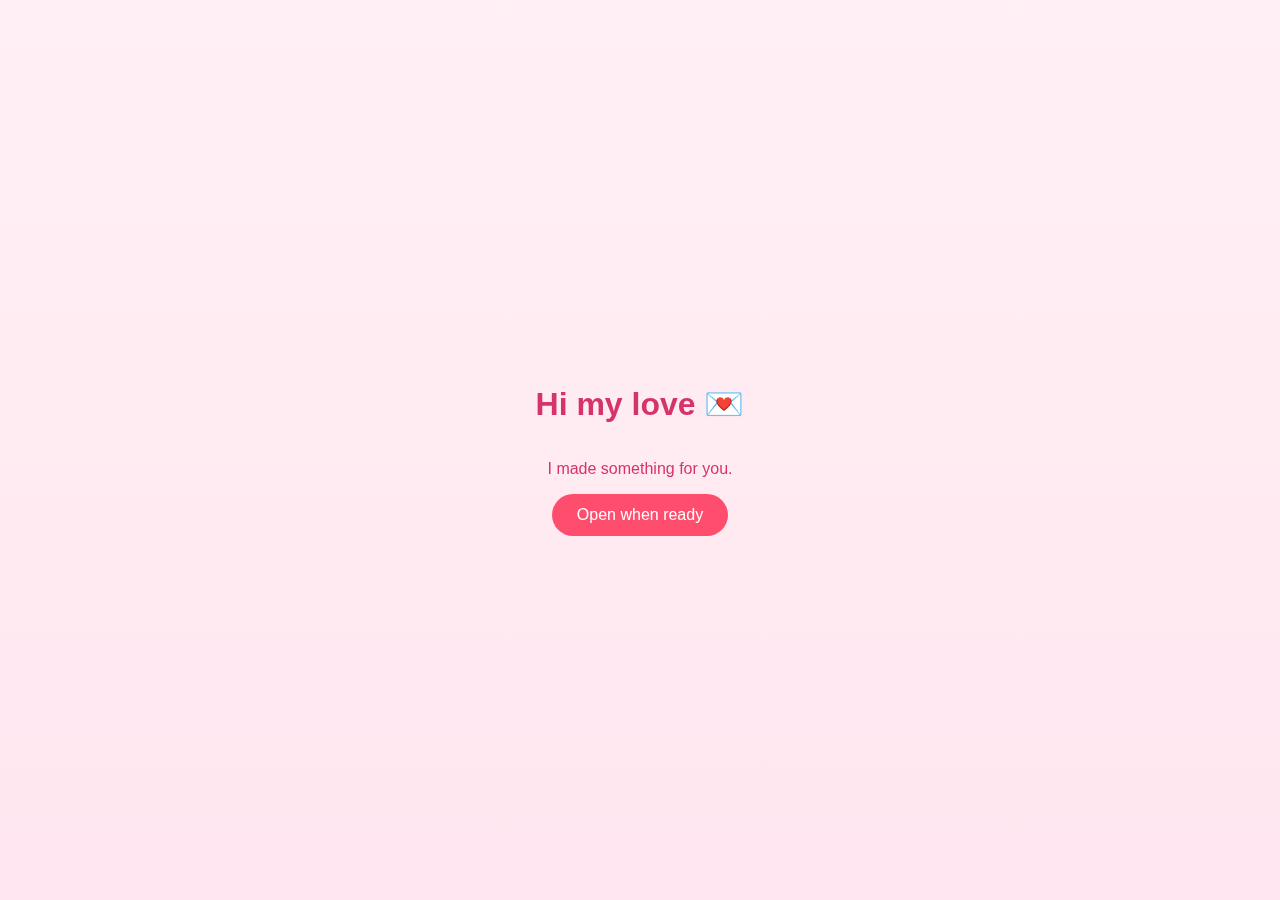
<file: index.html>
<!DOCTYPE html>
<html lang="en">
<head>
  <meta charset="UTF-8">
  <title>Our Little Universe</title>
  <link rel="stylesheet" href="styles.css?v=99999">


</head>

<body>
  <div class="hearts" aria-hidden="true"></div>
  <div id="intro" class="screen">
    <h1>Hi my love 💌</h1>
    <p>I made something for you.</p>
    <button id="openBtn">Open when ready</button>
  </div>

  <div id="main" class="screen hidden">
    <h1>Our Little Universe 💗</h1>
    <p>Chapter 1 — February 14</p>

<div class="cards">
  <a class="card" href="memo.html">🌸 Memories</a>
  <a class="card" href="letters.html">💌 Love Letters</a>
  <a class="card" href="hidden.html">🔒 Hidden Messages</a>
  <a class="card" href="daily.html">🌤 Daily Reminder</a>
  <a class="card" href="together.html">💕</a>
</div>

  </div>

  <script src="app.js?v=1"></script>
</body>
</html>
</file>
<file: styles.css>
@import url('https://fonts.googleapis.com/css2?family=Playfair+Display:ital@0;1&family=Parisienne&display=swap');

/* ---------- Box model fix (VERY IMPORTANT) ---------- */
*, *::before, *::after {
  box-sizing: border-box;
}

/* ---------- Base ---------- */
html {
  min-height: 100%;
  background: linear-gradient(to bottom, #fff0f5, #ffe6f0);
}

body {
  margin: 0;
  font-family: 'Poppins', sans-serif;
  background: transparent; /* html holds the gradient */
  color: #d6336c;

  min-height: 100%;
  height: auto;
  overflow-x: hidden;
  display: block;
}

input,
textarea,
select {
  width: 100%;
  padding: 14px 16px;
  border-radius: 18px;
  border: 1px solid #ffd1e3;
  font-size: 16px;
  font-family: inherit;
}

/* Container */
.container {
  background: white;
  padding: 40px;
  border-radius: 25px;
  text-align: center;
  box-shadow: 0 15px 30px rgba(214, 51, 108, 0.2);

  max-width: 900px;
  width: calc(100% - 40px);
  margin: 40px auto;
}

/* ---------- Buttons ---------- */
button {
  background: #ff4d6d;
  border: none;
  padding: 12px 25px;
  border-radius: 50px;
  color: white;
  cursor: pointer;
  font-size: 16px;
}

button:hover { background: #d6336c; }

button.ghost {
  background: white;
  color: #ff4d6d;
  border: 2px solid #ff4d6d;
}

button.ghost:hover { background: #ffe6f0; }

/* ---------- Screens (Homepage only) ---------- */
.screen {
  position: absolute;
  width: 100%;
  height: 100vh;
  display: flex;
  flex-direction: column;
  justify-content: center;
  align-items: center;
  transition: opacity 0.8s ease;
}

/* Utility */
.hidden { display: none; }

/* ---------- Homepage Cards ---------- */
.cards {
  display: flex;
  gap: 20px;
  margin-top: 30px;
  flex-wrap: wrap;
  justify-content: center;
}

.card {
  background: white;
  padding: 20px;
  border-radius: 20px;
  box-shadow: 0 10px 25px rgba(214, 51, 108, 0.15);
  cursor: pointer;
  transition: 0.3s ease;
  text-decoration: none;
  color: inherit;
  display: block;
  min-width: 180px;
  text-align: center;
}

.card:hover { transform: translateY(-8px); }

/* ---------- Floating Hearts ---------- */
.hearts {
  position: fixed;
  inset: 0;
  pointer-events: none;
  overflow: hidden;
  z-index: 0;
}

.screen, .container {
  position: relative;
  z-index: 1;
}

.heart {
  position: absolute;
  bottom: -50px;
  font-size: 28px;
  opacity: 0.85;
  animation: floatUp linear forwards;
}

@keyframes floatUp {
  from { transform: translateY(0); }
  to { transform: translateY(-120vh); opacity: 0; }
}

/* ---------- Love Letters ---------- */
.letters {
  display: grid;
  gap: 14px;
  margin-top: 18px;
  text-align: left;
}

.letter {
  background: #fffafc;
  border-radius: 22px;
  padding: 22px;
  box-shadow: 0 12px 30px rgba(214, 51, 108, 0.18);
}

.letterTop {
  display: flex;
  justify-content: space-between;
  align-items: center;
  gap: 10px;
  margin-bottom: 10px;
}

.badge {
  background: #ffe6f0;
  border: 1px solid #ffd1e3;
  color: #d6336c;
  padding: 6px 10px;
  border-radius: 999px;
  font-size: 12px;
  white-space: nowrap;
}

.meta {
  font-size: 12px;
  opacity: 0.75;
  margin-left: auto;
  display: flex;
  align-items: center;
  gap: 6px;
  flex-wrap: wrap;
}

.letter h3 {
  font-family: 'Playfair Display', serif;
  margin: 0 0 8px 0;
}

.letterBody {
  font-family: 'Parisienne', cursive;
  font-size: 22px;
  line-height: 1.6;
  margin: 0;
  white-space: pre-wrap;
}

/* ---------- Hidden Messages ---------- */
.hiddenList {
  display: grid;
  gap: 14px;
  margin-top: 18px;
  text-align: left;
}

.hiddenItem {
  background: white;
  border-radius: 20px;
  padding: 18px;
  box-shadow: 0 10px 25px rgba(214, 51, 108, 0.15);
}

.hiddenTop {
  display: flex;
  justify-content: space-between;
  gap: 10px;
  align-items: center;
  margin-bottom: 10px;
}

.hiddenTag {
  background: #ffe6f0;
  border: 1px solid #ffd1e3;
  color: #d6336c;
  padding: 6px 10px;
  border-radius: 999px;
  font-size: 12px;
  white-space: nowrap;
}

.hiddenMeta {
  font-size: 12px;
  opacity: 0.75;
}

.hiddenBody {
  padding: 14px;
  border-radius: 16px;
  border: 1px solid #ffd1e3;
  background: #fffafc;
  white-space: pre-wrap;
  line-height: 1.5;
  transition: 0.25s ease;
}

.hiddenBody.locked {
  filter: blur(10px);
  user-select: none;
}

.hiddenActions {
  display: flex;
  gap: 10px;
  margin-top: 12px;
  align-items: center;
  flex-wrap: wrap;
}

/* ---------- Delete Button (ALWAYS visible + pink pill) ---------- */
.deleteBtn {
  background: #ffe6f0;
  border: 1px solid #ffd1e3;
  cursor: pointer;
  font-size: 14px;
  margin-left: 8px;
  padding: 6px 10px;
  border-radius: 999px;
  opacity: 1;
  color: #d6336c;
  transition: background 0.2s ease, transform 0.15s ease;
}

.deleteBtn:hover {
  background: #ff91bd;
  transform: scale(1.1);
}

.deleteBtn:active { transform: scale(0.95); }

/* Hard override against any old hover-hide rules */
.letter .deleteBtn,
.hiddenItem .deleteBtn,
.hiddenActions .deleteBtn,
.meta .deleteBtn {
  opacity: 1 !important;
  visibility: visible !important;
  display: inline-flex !important;
}

/* ---------- Daily ---------- */
.dailyToday {
  background: #fffafc;
  border: 1px solid #ffd1e3;
  border-radius: 18px;
  padding: 18px;
  font-size: 20px;
  line-height: 1.5;
  text-align: center;
}

.dailyList {
  display: grid;
  gap: 12px;
  margin-top: 10px;
}

.dailyRow {
  display: flex;
  gap: 10px;
  align-items: center;
  justify-content: space-between;
  background: #fffafc;
  border: 1px solid #ffd1e3;
  border-radius: 16px;
  padding: 12px 14px;
}

.dailyText {
  flex: 1;
  white-space: pre-wrap;
}

/* ===== Fix form overflow (Memories inputs) ===== */
*, *::before, *::after { box-sizing: border-box; }

.card, .container { overflow: hidden; } /* stops tiny overhangs */

input, textarea, select {
  box-sizing: border-box !important;
  max-width: 100%;
  display: block;
}
/* ---------- Back Home Button ---------- */
.backBtn {
  margin-top: 20px;
  font-size: 15px;
  padding: 10px 22px;
  border-radius: 999px;
}
.subtle { opacity: 0.7; }

/* Dashboard layout */
.dashGrid {
  display: grid;
  grid-template-columns: 1fr;
  gap: 14px;
}
@media (min-width: 800px) {
  .dashGrid { grid-template-columns: 1fr 1fr; }
}

.dashCard {
  background: #fffafc;
  border: 1px solid #ffd1e3;
  border-radius: 22px;
  padding: 18px;
  box-shadow: 0 12px 30px rgba(214, 51, 108, 0.14);
}

.dashTitle {
  margin: 0 0 12px 0;
  text-align: center;
  font-family: 'Playfair Display', serif;
}

.dashBig {
  font-size: 20px;
  line-height: 1.5;
  text-align: center;
  padding: 14px;
  border-radius: 16px;
  background: white;
  border: 1px solid #ffd1e3;
}

/* Mini letter */
.dashLetter {
  background: white;
  border: 1px solid #ffd1e3;
  border-radius: 16px;
  padding: 14px;
}
.letterMiniTitle {
  font-family: 'Playfair Display', serif;
  margin-bottom: 8px;
  font-size: 16px;
}
.letterMiniBody {
  font-family: 'Parisienne', cursive;
  font-size: 22px;
  line-height: 1.55;
  white-space: pre-wrap;
}
.miniBadge {
  display: inline-block;
  margin-top: 10px;
  background: #ffe6f0;
  border: 1px solid #ffd1e3;
  padding: 6px 10px;
  border-radius: 999px;
  font-size: 12px;
}

/* Collage */
.collage {
  display: grid;
  grid-template-columns: repeat(3, 1fr);
  gap: 10px;
}
@media (min-width: 700px) {
  .collage { grid-template-columns: repeat(6, 1fr); }
}
.collageItem {
  border-radius: 16px;
  overflow: hidden;
  border: 1px solid #ffd1e3;
  background: white;
  aspect-ratio: 1 / 1;
}
.collageItem img {
  width: 100%;
  height: 100%;
  object-fit: cover;
  display: block;
}

/* Songs */
.songAdd {
  display: grid;
  gap: 10px;
  margin-bottom: 12px;
}
@media (min-width: 700px) {
  .songAdd { grid-template-columns: 1fr 1fr auto; align-items: center; }
}
.songAdd input {
  width: 100%;
  padding: 12px 14px;
  border-radius: 16px;
  border: 1px solid #ffd1e3;
  font-family: inherit;
}

.songsList {
  display: grid;
  gap: 10px;
}

.songRow {
  display: flex;
  justify-content: space-between;
  gap: 12px;
  align-items: center;
  padding: 12px 14px;
  border: 1px solid #ffd1e3;
  border-radius: 16px;
  background: white;
}

.songTitle { font-weight: 600; }
.songLink {
  font-size: 13px;
  opacity: 0.75;
  text-decoration: none;
}
.songLink:hover { opacity: 1; text-decoration: underline; }
/* Link that looks like a button */
.btnLink {
  display: inline-flex;
  align-items: center;
  justify-content: center;

  background: white;
  color: #ff4d6d;
  border: 2px solid #ff4d6d;

  padding: 10px 22px;
  border-radius: 999px;
  font-size: 15px;
  font-weight: 500;

  text-decoration: none;
  cursor: pointer;
  transition: 0.2s ease;
}

.btnLink:hover {
  background: #ffe6f0;
}

.btnLink:active {
  transform: scale(0.96);
}
/* FORCE all btnLink states to look like a button */
a.btnLink,
a.btnLink:link,
a.btnLink:visited,
a.btnLink:hover,
a.btnLink:active {
  display: inline-flex !important;
  align-items: center !important;
  justify-content: center !important;

  background: white !important;
  color: #ff4d6d !important;
  border: 2px solid #ff4d6d !important;

  padding: 10px 22px !important;
  border-radius: 999px !important;

  text-decoration: none !important;
  cursor: pointer !important;
  transition: 0.2s ease !important;
}

a.btnLink:hover {
  background: #ffe6f0 !important;
}

a.btnLink:active {
  transform: scale(0.96) !important;
}
</file>
